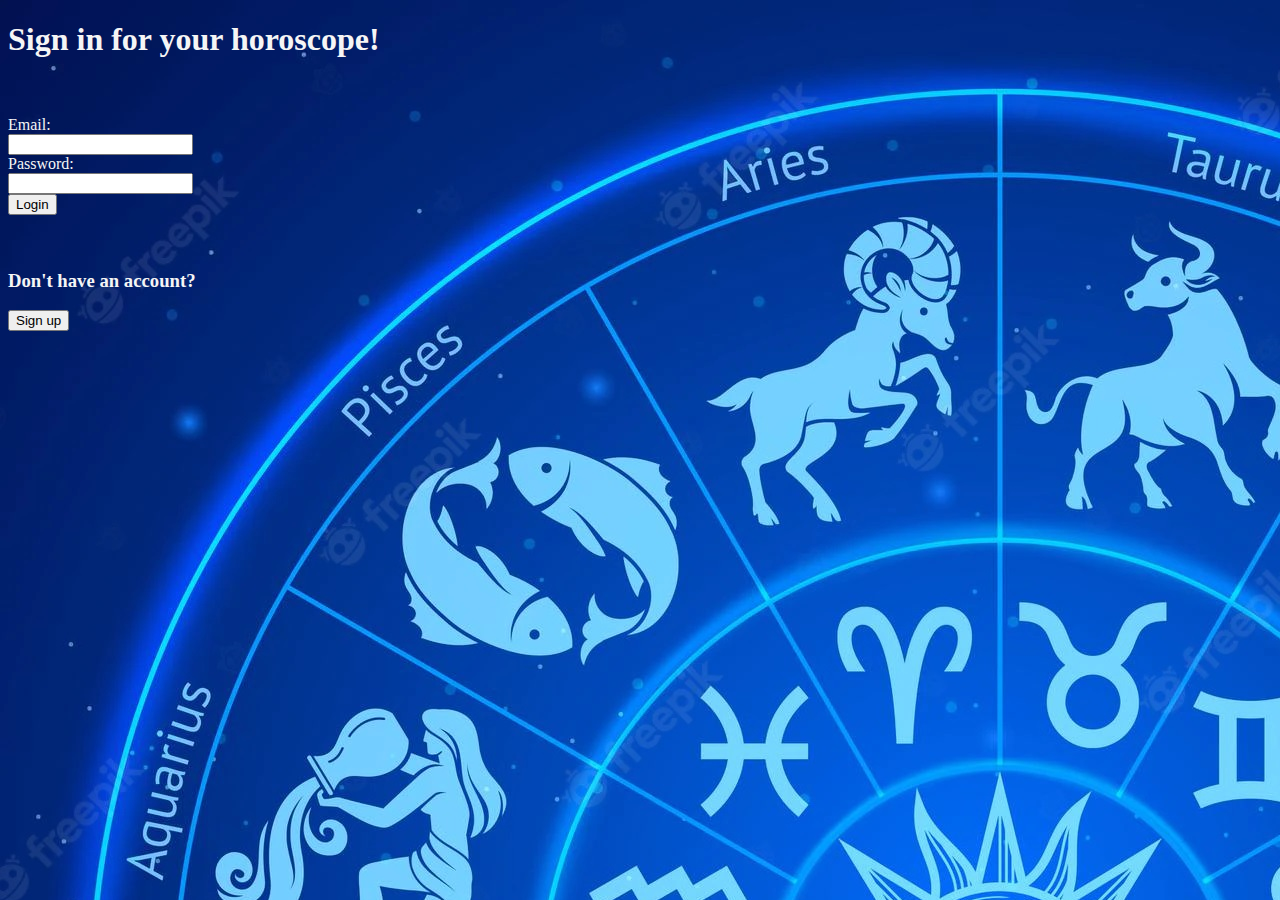
<file: src/main/webapp/index.html>
<!DOCTYPE html>
<html lang="en">
<head>
    <meta charset="UTF-8">
    <title>Horoscope Login</title>
    <link rel="stylesheet" href="stylesheet.css">
</head>
<body>

<h1>Sign in for your horoscope!</h1>
<br>
<br>
<form>
    <label for="email-input">Email:</label><br>
    <input type="email" id="email-input"><br>
    <label for="password-input">Password:</label><br>
    <input type="password" id="password-input"><br>
    <button id="submit-button">Login</button>
</form>
<br>
<br>
<h3>Don't have an account?</h3>
<button id="signup-button">Sign up</button>

<script src="index.js"></script>

</body>
</html>
</file>
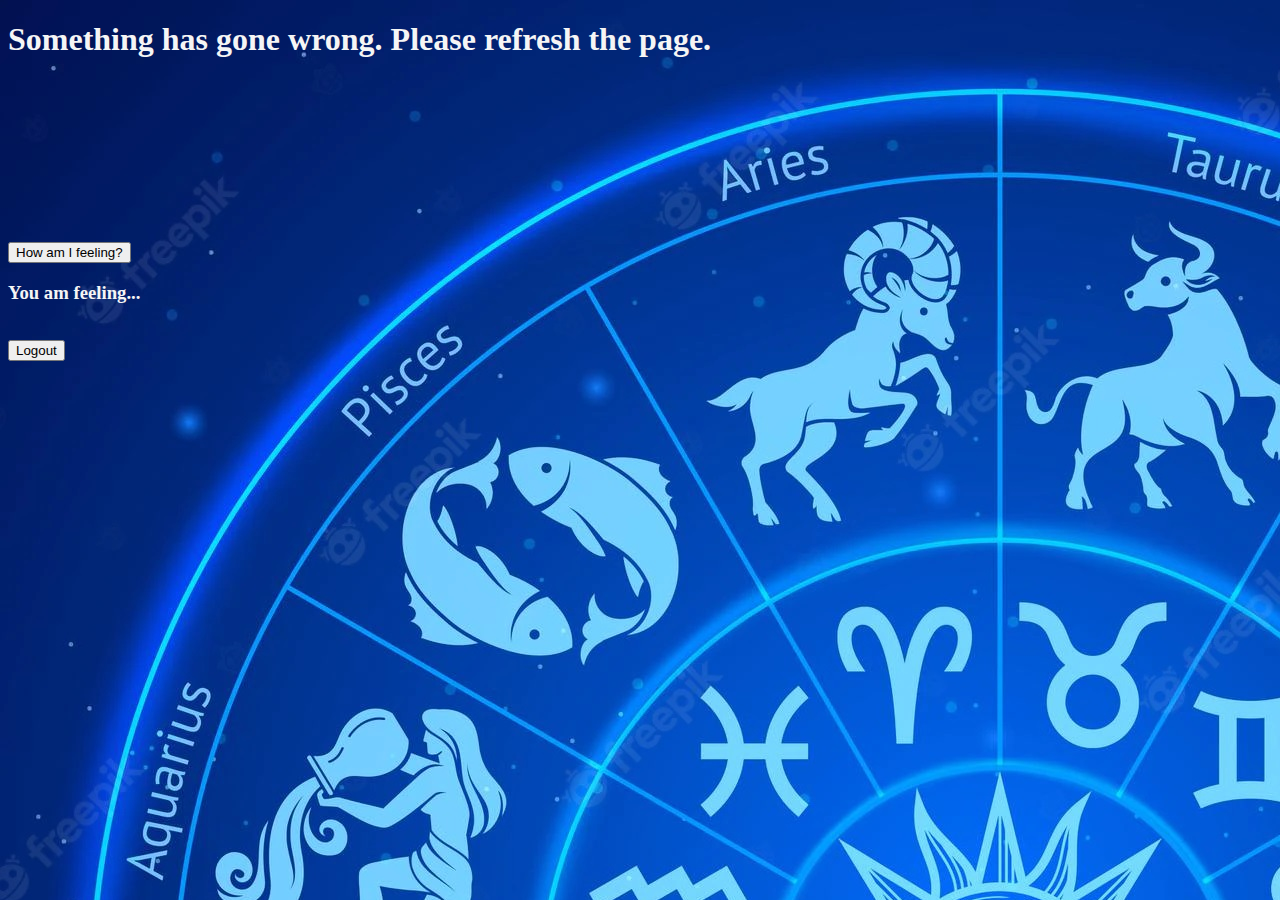
<file: src/main/webapp/home.html>
<!DOCTYPE html>
<html lang="en">
<head>
    <meta charset="UTF-8">
    <title>Home Page</title>
    <link rel="stylesheet" href="stylesheet.css">
</head>
<body>

<h1 id="welcome"></h1>

<br>
<br>

<div>
    <h3 id="name"></h3><br>
    <h3 id="email"></h3><br>
    <h3 id="sign"></h3>
</div>

<br>

<div>
    <p id="horoscope"></p>
</div>

<button id="mood-button">How am I feeling?</button>
<h3 id="mood-text">You am feeling...</h3>

<br>

<button id="logout-button">Logout</button>

<script src="./home.js"></script>

</body>
</html>
</file>
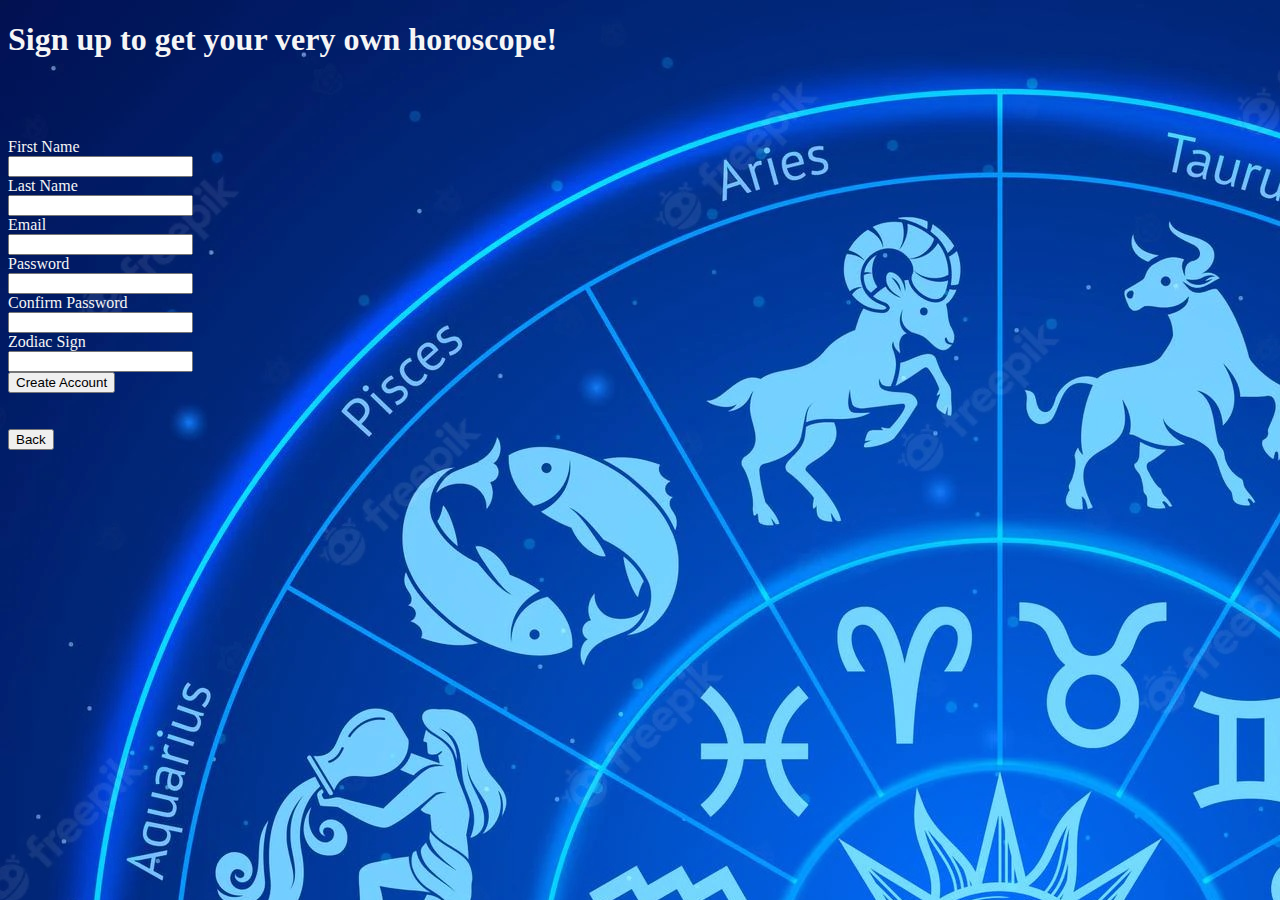
<file: src/main/webapp/register.html>
<!DOCTYPE html>
<html lang="en">
<head>
    <meta charset="UTF-8">
    <title>Sign Up</title>
    <link rel="stylesheet" href="stylesheet.css">
</head>
<body>

<h1>Sign up to get your very own horoscope!</h1>

<br>

<form>
    <h5 id="invalid"></h5><br>
    <label for="first-name">First Name</label><br>
    <input type="text" id="first-name"><br>
    <label for="last-name">Last Name</label><br>
    <input type="text" id="last-name"><br>
    <label for="email">Email</label><br>
    <input type="email" id="email"><br>
    <label for="password">Password</label><br>
    <input type="password" id="password"><br>
    <label for="cpassword">Confirm Password</label><br>
    <input type="password" id="cpassword"><br>
    <label for="zodiac">Zodiac Sign</label><br>
    <input type="text" id="zodiac"><br>
    <button id="submit-button">Create Account</button>
</form>

<br>
<br>

<button id="back-button">Back</button>

<script src="./register.js"></script>

</body>
</html>
</file>
<file: src/main/webapp/stylesheet.css>
body{
    background-image: url("./background.jpg");
    font-family:fantasy;
    color: whitesmoke;
}
</file>
